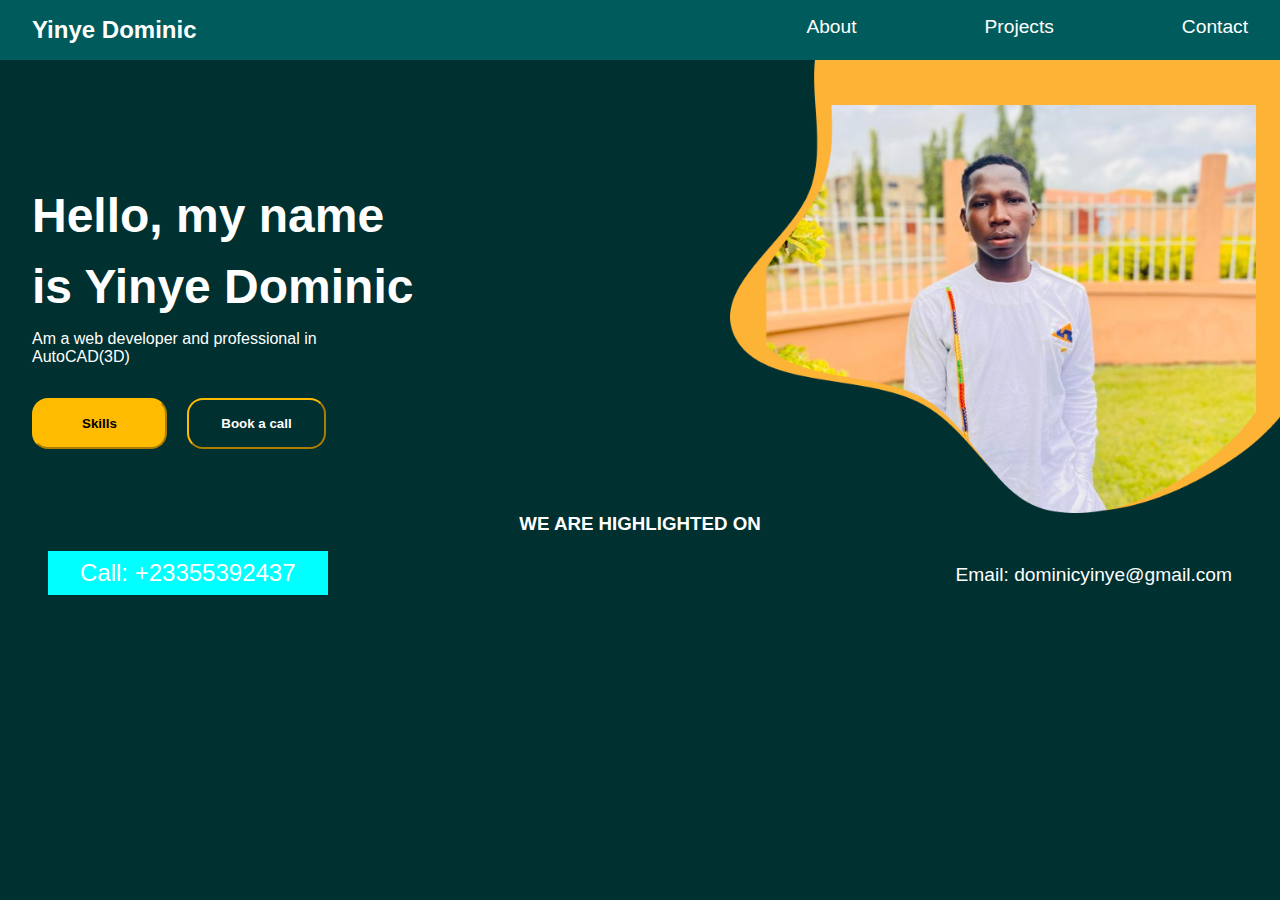
<file: index.html>
<!DOCTYPE html>
<html lang="en">
<head>
    <meta charset="UTF-8">
    <meta name="viewport" content="width=device-width, initial-scale=1.0">
    <title>Dominic Portfolio</title>
    <link rel="stylesheet" href="styles.css">
</head>
<body>
    <header>
        <nav>
            <div class="logo">
        
                <h2>Yinye Dominic</h2>
            </div>
            <div class="menu">
                <ul>
                    <li><a href="about.html">About</a></li>
                    <li><a href="">Projects</a></li>
                    <li><a href="contact.html">Contact</a></li>
                </ul>
            </div>
        </nav>
    </header>
    <main>
        <div class="profile">
            <img src="profile.png" alt="">
        </div>
        <div class="info">
            <h2>Hello, my name</h2>
            <h2>is Yinye Dominic</h2>
            <p>
                Am a web developer and professional in
            </p>

            <p>
            AutoCAD(3D)
            </p>
        </div>
        <div class="btn">
        <button class="btn-1"><a href="skill.html">Skills</a></button>
        <button class="btn-2"><a href="">Book a call</a></button>
    </div>
        <div class="text">
            <h3>WE ARE HIGHLIGHTED ON</h3>
        </div>
    </main>
    <footer>
        <a href="tel:+233553912437" class="tel">Call: +23355392437</a>
        <a href="mailto:dominicyinye@gmail.com" class="mail">Email: dominicyinye@gmail.com</a>
    </footer>
</body>
</html>
</file>
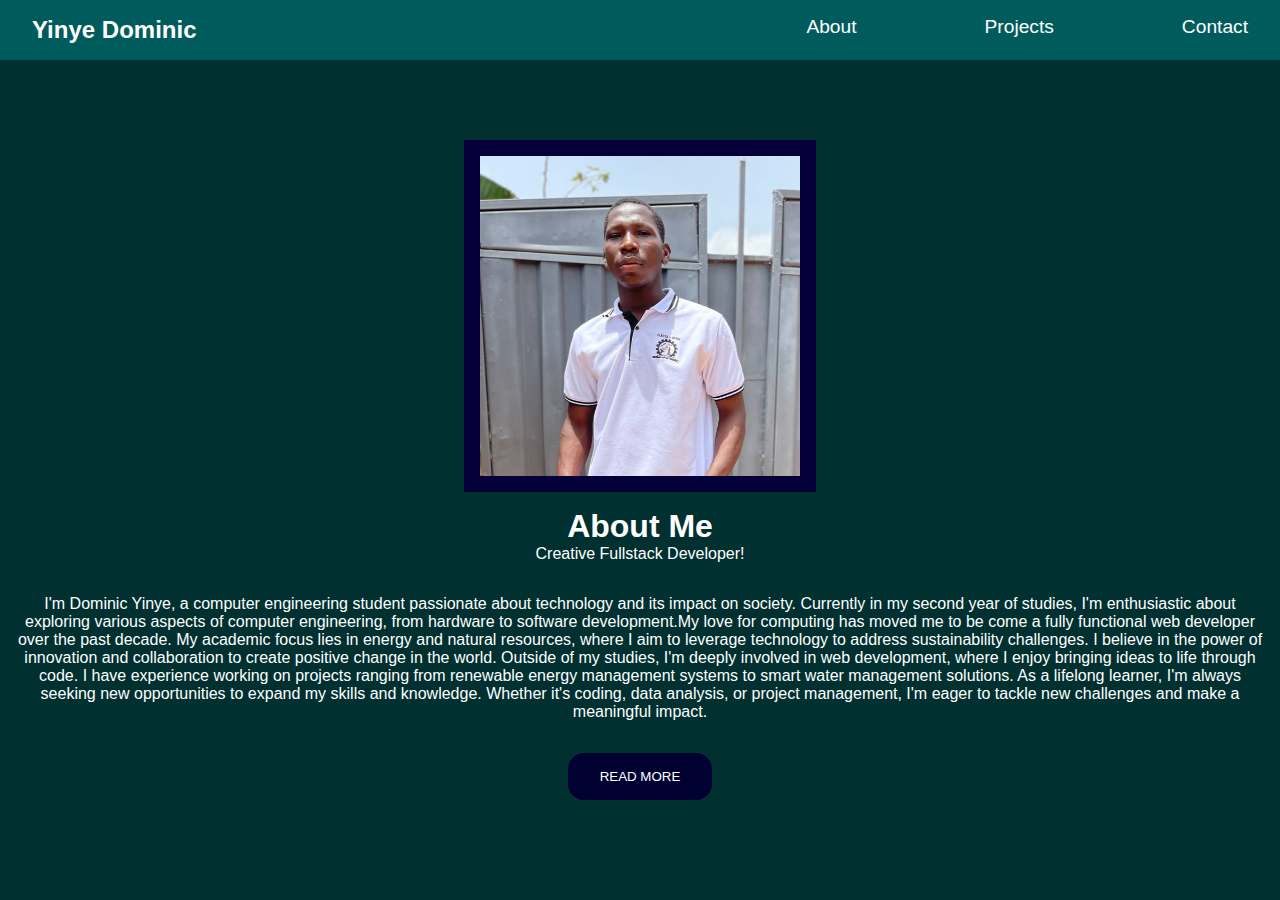
<file: about.html>
<!DOCTYPE html>
<html lang="en">
<head>
    <meta charset="UTF-8">
    <meta name="viewport" content="width=device-width, initial-scale=1.0">
    <title>About Me</title>
    <link rel="stylesheet" href="about.css">
</head>
<body>
    <header>
        <nav>
            <div class="logo">
        
                <h2><a href="index.html">Yinye Dominic</a></h2>
            </div>
            <div class="menu">
                <ul>
                    <li><a href="about.html">About</a></li>
                    <li><a href="/">Projects</a></li>
                    <li><a href="contact.html">Contact</a></li>
                </ul>
            </div>
        </nav>
    </header>
    <section class="about" id="about" >
        <div class="section__container about__container">
          <div class="about__image">
            <img src="dominic1.jpg" alt="about" />
          </div>
          <div class="about__content">
            <h2 class="section__title">About <span>Me</span></h2>
            <p class="section__subtitle">Creative Fullstack Developer!</p>
            <p class="about__details">
              I'm Dominic Yinye, a computer engineering student passionate about technology and its impact on society. Currently in my second year of studies, I'm enthusiastic about exploring various aspects of computer engineering, from hardware to software development.My love for computing has moved me to be come a fully functional web developer over the past decade.
My academic focus lies in energy and natural resources, where I aim to leverage technology to address sustainability challenges. I believe in the power of innovation and collaboration to create positive change in the world.
Outside of my studies, I'm deeply involved in web development, where I enjoy bringing ideas to life through code. I have experience working on projects ranging from renewable energy management systems to smart water management solutions.
As a lifelong learner, I'm always seeking new opportunities to expand my skills and knowledge. Whether it's coding, data analysis, or project management, I'm eager to tackle new challenges and make a meaningful impact.
            </p>
            <button class="btn"><a href="c.png">READ MORE</a></button>
          </div>
        </div>
      </section>
      
</body>
</html>
</file>
<file: styles.css>
* {
  padding: 0;
  margin: 0;
  box-sizing: border-box;
}

body {
  font-family: "Gill Sans", "Gill Sans MT", Calibri, "Trebuchet MS", sans-serif;
  background-color: rgb(0, 48, 48);
}

nav {
  display: flex;
  justify-content: space-between;
  background-color: rgb(0, 92, 92);
  padding: 1rem 2rem;
  color: #fff;
}

.menu ul {
  display: flex;
  justify-content: space-between;
  gap: 8rem;
  list-style-type: none;
}

.menu ul li a {
  text-decoration: none;
  font-weight: 4rem;
  font-size: 1.2rem;
  color: #fff;
}

.menu ul li a:hover {
  color: rgb(255, 187, 0);
}

.profile img {
  margin-top: -8rem;
  float: right;
  width: 550px;
  height: 453px;
}

.info {
  margin-top: 8rem;
  margin-left: 2rem;
}

.info h2 {
  font-size: 3rem;
  margin-bottom: 1rem;
  color: #fff;
}

.info p {
  display: flex;
  text-align: center;
  color: #fff;
}

.btn {
  margin-left: 2rem;
  margin-top: 2rem;
}

.btn .btn-1 {
  padding: 1rem 3rem;
  border-radius: 1rem;
  background-color: rgb(255, 187, 0);
  border-color: rgb(255, 187, 0);
  margin-right: 1rem;
}

.btn .btn-1:hover {
  background-color: rgb(190, 140, 0);
}

.btn .btn-2 {
  padding: 1rem 2rem;
  border-radius: 1rem;
  background: none;
  border-color: rgb(255, 187, 0);
}

.btn .btn-2:hover {
  background-color: rgb(255, 187, 0);
}

.btn .btn-1 a {
  text-decoration: none;
  font-weight: 800;
  color: #000;
}

.btn .btn-2 a {
  text-decoration: none;
  font-weight: 800;
  color: #fff;
}

.text h3 {
  margin-top: 4rem;
  text-align: center;
  color: #fff;
}

footer {
  display: flex;
  justify-content: space-between;
  margin-left: 3rem;
  margin-right: 3rem;
  margin-top: 1rem;
}

footer a {
  text-decoration: none;
  color: #fff;
}

footer .tel {
  font-size: 1.5rem;
  background-color: aqua;
  padding: 0.5rem 2rem;
}

footer a.mail {
  font-size: 1.2rem;
  margin-top: 0.8rem;
}

footer .mail:hover {
  color: blue;
}
</file>
<file: about.css>
* {
    margin: 0;
}
body{
    background-color: rgb(0, 48, 48);
    font-family: sans-serif;
    color:#fff;
}

nav {
    display: flex;
    justify-content: space-between;
    background-color: rgb(0, 92, 92);
    padding: 1rem 2rem;
    color: #fff;
  }
  
  .logo a {
    text-decoration: none;
    color:#fff;
  }

  .menu ul {
    display: flex;
    justify-content: space-between;
    gap: 8rem;
    list-style-type: none;
  }
  
  .menu ul li a {
    text-decoration: none;
    font-weight: 4rem;
    font-size: 1.2rem;
    color: #fff;
  }
  
  .menu ul li a:hover {
    color: orangered;
  }

.about {
  background-color: var(--text-dark);
}

.about__container {
  display: flex;
  flex-direction: column;
  gap: 1rem;
}

.about__image,
.about__content {
  flex: 1;
  display: flex;
  align-items: center;
  justify-content: center;
  flex-direction: column;
}

.about__image img {
  width: 20rem;
  height: 20rem;
  border: 1rem solid rgb(6, 0, 58);
}

.about__image img:hover {
  transform: scale(1.2);
}

.about__details {
  padding: 2rem 0;
  color: var(--text-light);
  text-align: center;
}

.section__container {
  max-width: var(--max-width);
  margin: auto;
  padding: 5rem 1rem;
}

.section__title {
  font-size: 2rem;
  font-weight: 600;
  text-align: center;
}

.section__title span {
  color: var(--secondary-color);
}

.section__subtitle {
  font-size: 1rem;
  font-weight: 500;
  text-align: center;
}

button {
    padding: 1rem 2rem;
    border-radius: 1rem;
    border: none;
    background-color: rgb(0, 0, 49);
}

button a {
    color: #fff;
    text-decoration: none;
}

button a:hover {
    color: orangered;
}
</file>
